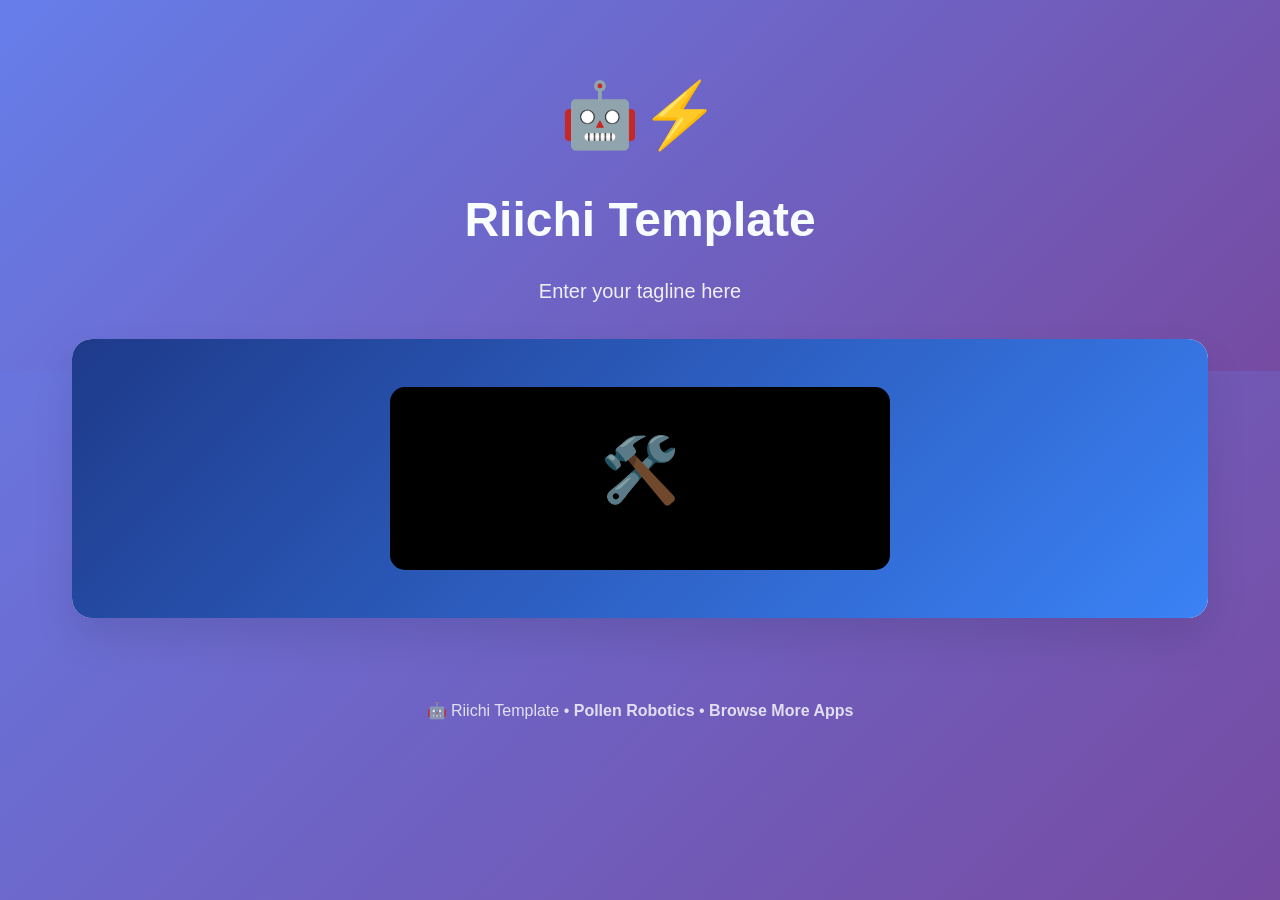
<file: apps/riichi_app/index.html>
<!doctype html>
<html>

<head>
	<meta charset="utf-8" />
	<meta name="viewport" content="width=device-width" />
	<title> Riichi Template </title>
	<link rel="stylesheet" href="style.css" />
</head>

<body>
	<div class="hero">
		<div class="hero-content">
			<div class="app-icon">🤖⚡</div>
			<h1> Riichi Template </h1>
			<p class="tagline">Enter your tagline here</p>
		</div>
	</div>

	<div class="container">
		<div class="main-card">
			<div class="app-preview">
				<div class="preview-image">
					<div class="camera-feed">🛠️</div>
				</div>
			</div>
		</div>
	</div>

	<div class="footer">
		<p>
			🤖 Riichi Template •
			<a href="https://github.com/pollen-robotics" target="_blank">Pollen Robotics</a> •
			<a href="https://huggingface.co/spaces/pollen-robotics/reachy-mini-landing-page#apps" target="_blank">Browse More
				Apps</a>
		</p>
	</div>
</body>

</html>
</file>
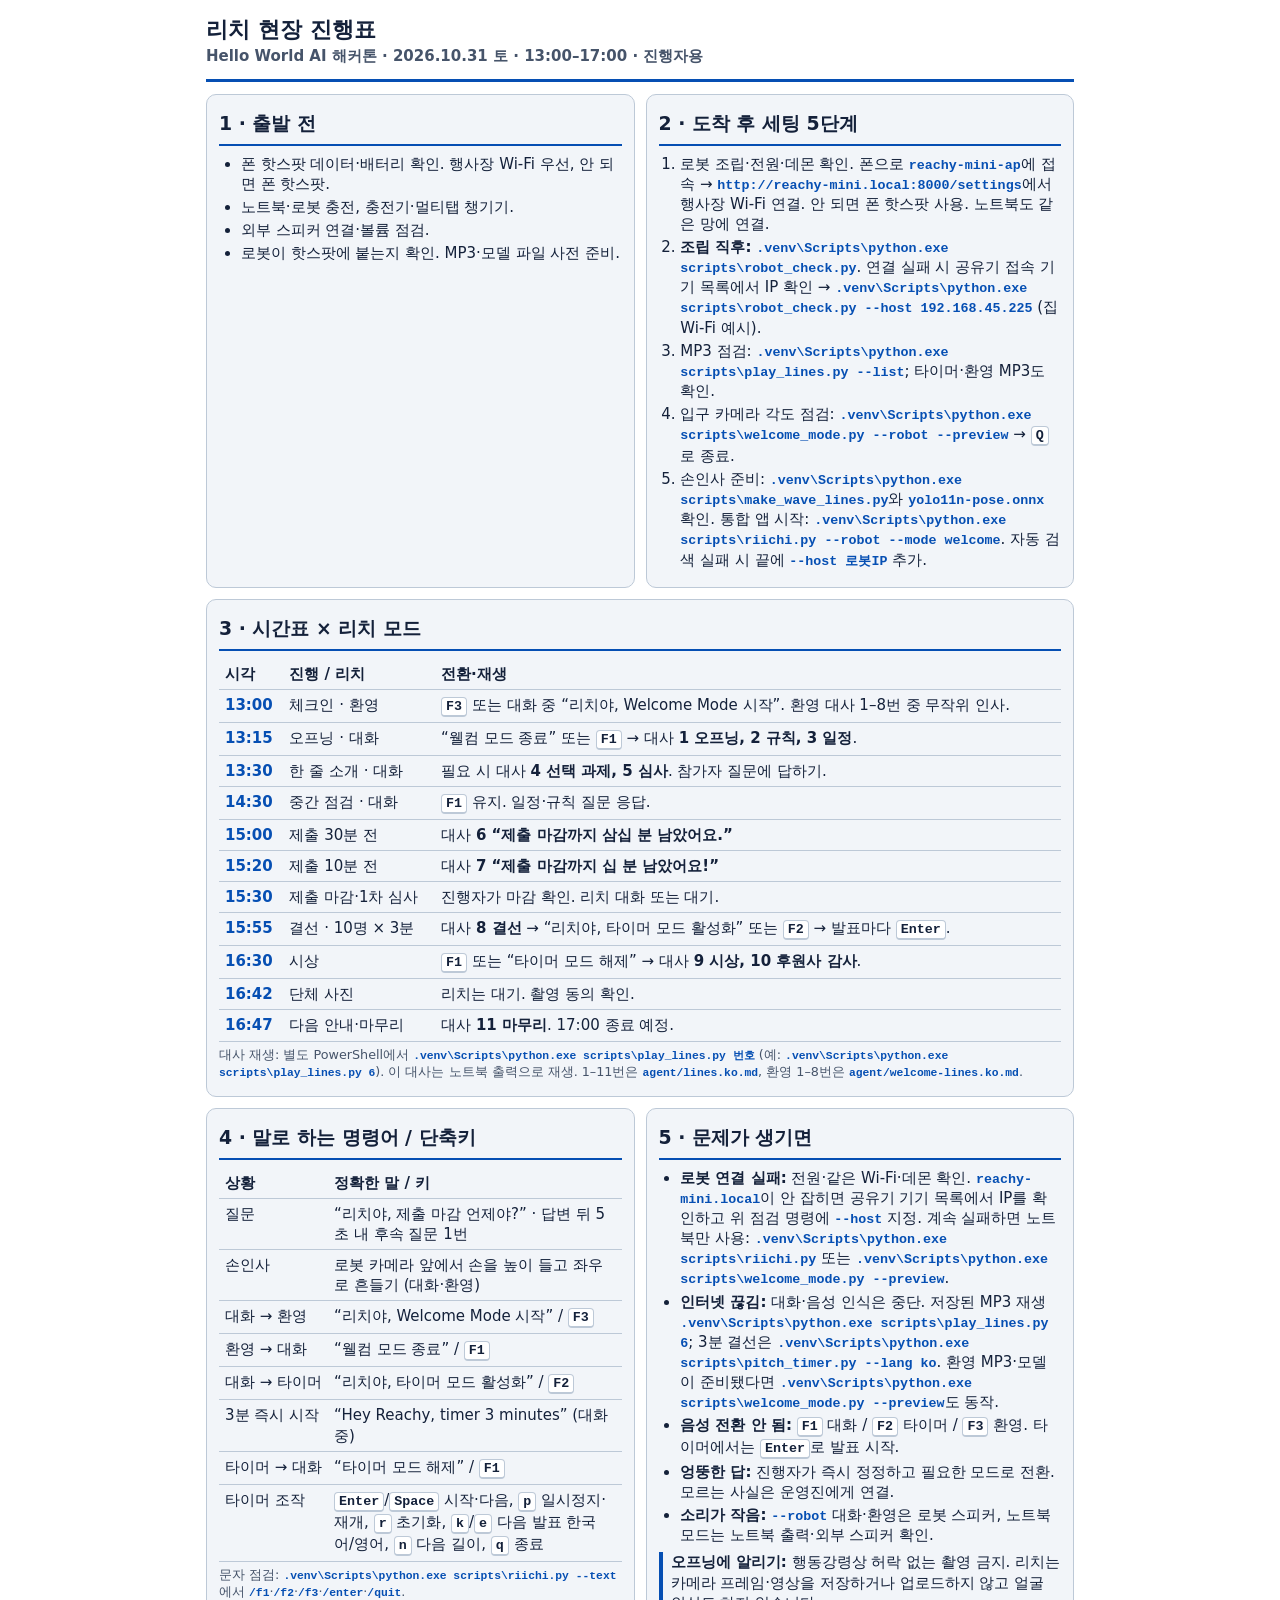
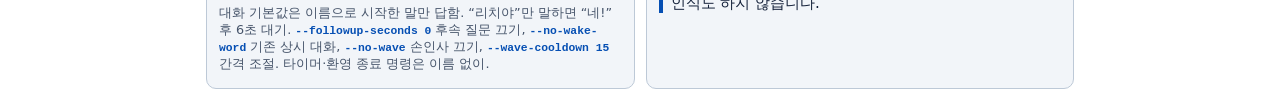
<file: docs/runbook.html>
<!doctype html>
<html lang="ko">
<head>
  <meta charset="utf-8">
  <meta name="viewport" content="width=device-width, initial-scale=1">
  <title>리치 현장 진행표 · Hello World AI 해커톤</title>
  <style>
    :root{color-scheme:light dark;--bg:#fff;--ink:#14213a;--muted:#46546a;--panel:#f2f5f9;--rule:#bdc9d7;--accent:#064fb3}
    @media(prefers-color-scheme:dark){:root{--bg:#101722;--ink:#f2f5fa;--muted:#c9d4e2;--panel:#1b293a;--rule:#52647a;--accent:#a5ceff}}
    *{box-sizing:border-box}html{background:var(--bg);color:var(--ink)}body{font:15px/1.34 system-ui,-apple-system,"Malgun Gothic",sans-serif;max-width:900px;margin:auto;padding:16px}h1{font-size:1.4rem;line-height:1.18;margin:0 0 4px}h2{font-size:1.18rem;margin:0 0 8px;padding:4px 0 8px;border-bottom:2px solid var(--accent)}p{margin:4px 0}header{border-bottom:3px solid var(--accent);padding-bottom:8px;margin-bottom:12px}.sub{color:var(--muted);font-weight:650}.grid{display:grid;gap:11px}.card{background:var(--panel);border:1px solid var(--rule);border-radius:10px;padding:12px;min-width:0}.card.wide{grid-column:1/-1}ul,ol{margin:5px 0;padding-left:1.45em}li{margin:3px 0}code,kbd{font:600 .89em ui-monospace,SFMono-Regular,Consolas,monospace;overflow-wrap:anywhere}code{color:var(--accent)}kbd{display:inline-block;border:1px solid var(--rule);border-bottom-width:2px;border-radius:4px;padding:1px 4px;background:var(--bg)}.cmd{display:block;background:var(--bg);border:1px solid var(--rule);border-radius:5px;margin:3px 0;padding:4px 6px}.table-wrap{overflow-x:auto}table{width:100%;border-collapse:collapse}th,td{text-align:left;vertical-align:top;border-bottom:1px solid var(--rule);padding:5px 6px}th{font-weight:750}td:first-child,th:first-child{white-space:nowrap}.time{font-weight:800;color:var(--accent)}.tiny{font-size:.85em;color:var(--muted)}.note{border-left:4px solid var(--accent);padding-left:8px;margin-top:7px}
    @media(min-width:720px){.grid{grid-template-columns:1fr 1fr}}
    @media print{@page{size:A4 portrait;margin:8mm}*{print-color-adjust:exact;-webkit-print-color-adjust:exact}html{color-scheme:light;--bg:#fff;--ink:#111;--muted:#333;--panel:#f6f7f9;--rule:#aeb8c3;--accent:#003f85}body{max-width:none;padding:0;font-size:8.1pt;line-height:1.2}header{margin-bottom:5px;padding-bottom:4px}h1{font-size:15pt}h2{font-size:9.5pt;margin-bottom:3px;padding-bottom:2px}.grid{grid-template-columns:1fr 1fr;gap:5px}.card{padding:5px 7px;border-radius:4px;break-inside:avoid}li{margin:1px 0}ul,ol{margin:2px 0}.cmd{padding:1px 4px;margin:1px 0}th,td{padding:2px 3px}.tiny{font-size:7pt}.note{margin-top:3px}.table-wrap{overflow:visible}}
  </style>
</head>
<body>
<header>
  <h1>리치 현장 진행표</h1>
  <p class="sub">Hello World AI 해커톤 · 2026.10.31 토 · 13:00–17:00 · 진행자용</p>
</header>
<main class="grid">
  <section class="card" aria-labelledby="before"><h2 id="before">1 · 출발 전</h2>
    <ul>
      <li>폰 핫스팟 데이터·배터리 확인. 행사장 Wi-Fi 우선, 안 되면 폰 핫스팟.</li>
      <li>노트북·로봇 충전, 충전기·멀티탭 챙기기.</li>
      <li>외부 스피커 연결·볼륨 점검.</li>
      <li>로봇이 핫스팟에 붙는지 확인. MP3·모델 파일 사전 준비.</li>
    </ul>
  </section>
  <section class="card" aria-labelledby="setup"><h2 id="setup">2 · 도착 후 세팅 5단계</h2>
    <ol>
      <li>로봇 조립·전원·데몬 확인. 폰으로 <code>reachy-mini-ap</code>에 접속 → <code>http://reachy-mini.local:8000/settings</code>에서 행사장 Wi-Fi 연결. 안 되면 폰 핫스팟 사용. 노트북도 같은 망에 연결.</li>
      <li><strong>조립 직후:</strong> <code>.venv\Scripts\python.exe scripts\robot_check.py</code>. 연결 실패 시 공유기 접속 기기 목록에서 IP 확인 → <code>.venv\Scripts\python.exe scripts\robot_check.py --host 192.168.45.225</code> (집 Wi-Fi 예시).</li>
      <li>MP3 점검: <code>.venv\Scripts\python.exe scripts\play_lines.py --list</code>; 타이머·환영 MP3도 확인.</li>
      <li>입구 카메라 각도 점검: <code>.venv\Scripts\python.exe scripts\welcome_mode.py --robot --preview</code> → <kbd>Q</kbd>로 종료.</li>
      <li>손인사 준비: <code>.venv\Scripts\python.exe scripts\make_wave_lines.py</code>와 <code>yolo11n-pose.onnx</code> 확인. 통합 앱 시작: <code>.venv\Scripts\python.exe scripts\riichi.py --robot --mode welcome</code>. 자동 검색 실패 시 끝에 <code>--host 로봇IP</code> 추가.</li>
    </ol>
  </section>
  <section class="card wide" aria-labelledby="schedule"><h2 id="schedule">3 · 시간표 × 리치 모드</h2>
    <div class="table-wrap"><table><thead><tr><th>시각</th><th>진행 / 리치</th><th>전환·재생</th></tr></thead><tbody>
      <tr><td class="time">13:00</td><td>체크인 · 환영</td><td><kbd>F3</kbd> 또는 대화 중 “리치야, Welcome Mode 시작”. 환영 대사 1–8번 중 무작위 인사.</td></tr>
      <tr><td class="time">13:15</td><td>오프닝 · 대화</td><td>“웰컴 모드 종료” 또는 <kbd>F1</kbd> → 대사 <strong>1 오프닝, 2 규칙, 3 일정</strong>.</td></tr>
      <tr><td class="time">13:30</td><td>한 줄 소개 · 대화</td><td>필요 시 대사 <strong>4 선택 과제, 5 심사</strong>. 참가자 질문에 답하기.</td></tr>
      <tr><td class="time">14:30</td><td>중간 점검 · 대화</td><td><kbd>F1</kbd> 유지. 일정·규칙 질문 응답.</td></tr>
      <tr><td class="time">15:00</td><td>제출 30분 전</td><td>대사 <strong>6 “제출 마감까지 삼십 분 남았어요.”</strong></td></tr>
      <tr><td class="time">15:20</td><td>제출 10분 전</td><td>대사 <strong>7 “제출 마감까지 십 분 남았어요!”</strong></td></tr>
      <tr><td class="time">15:30</td><td>제출 마감·1차 심사</td><td>진행자가 마감 확인. 리치 대화 또는 대기.</td></tr>
      <tr><td class="time">15:55</td><td>결선 · 10명 × 3분</td><td>대사 <strong>8 결선</strong> → “리치야, 타이머 모드 활성화” 또는 <kbd>F2</kbd> → 발표마다 <kbd>Enter</kbd>.</td></tr>
      <tr><td class="time">16:30</td><td>시상</td><td><kbd>F1</kbd> 또는 “타이머 모드 해제” → 대사 <strong>9 시상, 10 후원사 감사</strong>.</td></tr>
      <tr><td class="time">16:42</td><td>단체 사진</td><td>리치는 대기. 촬영 동의 확인.</td></tr>
      <tr><td class="time">16:47</td><td>다음 안내·마무리</td><td>대사 <strong>11 마무리</strong>. 17:00 종료 예정.</td></tr>
    </tbody></table></div>
    <p class="tiny">대사 재생: 별도 PowerShell에서 <code>.venv\Scripts\python.exe scripts\play_lines.py 번호</code> (예: <code>.venv\Scripts\python.exe scripts\play_lines.py 6</code>). 이 대사는 노트북 출력으로 재생. 1–11번은 <code>agent/lines.ko.md</code>, 환영 1–8번은 <code>agent/welcome-lines.ko.md</code>.</p>
  </section>
  <section class="card" aria-labelledby="controls"><h2 id="controls">4 · 말로 하는 명령어 / 단축키</h2>
    <table><thead><tr><th>상황</th><th>정확한 말 / 키</th></tr></thead><tbody>
      <tr><td>질문</td><td>“리치야, 제출 마감 언제야?” · 답변 뒤 5초 내 후속 질문 1번</td></tr>
      <tr><td>손인사</td><td>로봇 카메라 앞에서 손을 높이 들고 좌우로 흔들기 (대화·환영)</td></tr>
      <tr><td>대화 → 환영</td><td>“리치야, Welcome Mode 시작” / <kbd>F3</kbd></td></tr>
      <tr><td>환영 → 대화</td><td>“웰컴 모드 종료” / <kbd>F1</kbd></td></tr>
      <tr><td>대화 → 타이머</td><td>“리치야, 타이머 모드 활성화” / <kbd>F2</kbd></td></tr>
      <tr><td>3분 즉시 시작</td><td>“Hey Reachy, timer 3 minutes” (대화 중)</td></tr>
      <tr><td>타이머 → 대화</td><td>“타이머 모드 해제” / <kbd>F1</kbd></td></tr>
      <tr><td>타이머 조작</td><td><kbd>Enter</kbd>/<kbd>Space</kbd> 시작·다음, <kbd>p</kbd> 일시정지·재개, <kbd>r</kbd> 초기화, <kbd>k</kbd>/<kbd>e</kbd> 다음 발표 한국어/영어, <kbd>n</kbd> 다음 길이, <kbd>q</kbd> 종료</td></tr>
    </tbody></table>
    <p class="tiny">문자 점검: <code>.venv\Scripts\python.exe scripts\riichi.py --text</code>에서 <code>/f1</code>·<code>/f2</code>·<code>/f3</code>·<code>/enter</code>·<code>/quit</code>.</p>
    <p class="tiny">대화 기본값은 이름으로 시작한 말만 답함. “리치야”만 말하면 “네!” 후 6초 대기. <code>--followup-seconds 0</code> 후속 질문 끄기, <code>--no-wake-word</code> 기존 상시 대화, <code>--no-wave</code> 손인사 끄기, <code>--wave-cooldown 15</code> 간격 조절. 타이머·환영 종료 명령은 이름 없이.</p>
  </section>
  <section class="card" aria-labelledby="trouble"><h2 id="trouble">5 · 문제가 생기면</h2>
    <ul>
      <li><strong>로봇 연결 실패:</strong> 전원·같은 Wi-Fi·데몬 확인. <code>reachy-mini.local</code>이 안 잡히면 공유기 기기 목록에서 IP를 확인하고 위 점검 명령에 <code>--host</code> 지정. 계속 실패하면 노트북만 사용: <code>.venv\Scripts\python.exe scripts\riichi.py</code> 또는 <code>.venv\Scripts\python.exe scripts\welcome_mode.py --preview</code>.</li>
      <li><strong>인터넷 끊김:</strong> 대화·음성 인식은 중단. 저장된 MP3 재생 <code>.venv\Scripts\python.exe scripts\play_lines.py 6</code>; 3분 결선은 <code>.venv\Scripts\python.exe scripts\pitch_timer.py --lang ko</code>. 환영 MP3·모델이 준비됐다면 <code>.venv\Scripts\python.exe scripts\welcome_mode.py --preview</code>도 동작.</li>
      <li><strong>음성 전환 안 됨:</strong> <kbd>F1</kbd> 대화 / <kbd>F2</kbd> 타이머 / <kbd>F3</kbd> 환영. 타이머에서는 <kbd>Enter</kbd>로 발표 시작.</li>
      <li><strong>엉뚱한 답:</strong> 진행자가 즉시 정정하고 필요한 모드로 전환. 모르는 사실은 운영진에게 연결.</li>
      <li><strong>소리가 작음:</strong> <code>--robot</code> 대화·환영은 로봇 스피커, 노트북 모드는 노트북 출력·외부 스피커 확인.</li>
    </ul>
    <p class="note"><strong>오프닝에 알리기:</strong> 행동강령상 허락 없는 촬영 금지. 리치는 카메라 프레임·영상을 저장하거나 업로드하지 않고 얼굴 인식도 하지 않습니다.</p>
  </section>
</main>
</body>
</html>
</file>
<file: apps/riichi_app/style.css>
* {
	margin: 0;
	padding: 0;
	box-sizing: border-box;
}

body {
	font-family: -apple-system, BlinkMacSystemFont, "Segoe UI", Roboto, "Helvetica Neue", Arial, sans-serif;
	line-height: 1.6;
	color: #333;
	background: linear-gradient(135deg, #667eea 0%, #764ba2 100%);
	min-height: 100vh;
}

.hero {
	background: linear-gradient(135deg, #667eea 0%, #764ba2 100%);
	color: white;
	padding: 4rem 2rem;
	text-align: center;
}

.hero-content {
	max-width: 800px;
	margin: 0 auto;
}

.app-icon {
	font-size: 4rem;
	margin-bottom: 1rem;
	display: inline-block;
}

.hero h1 {
	font-size: 3rem;
	font-weight: 700;
	margin-bottom: 1rem;
	background: linear-gradient(45deg, #fff, #f0f9ff);
	background-clip: text;
	-webkit-background-clip: text;
	-webkit-text-fill-color: transparent;
}

.tagline {
	font-size: 1.25rem;
	opacity: 0.9;
	max-width: 600px;
	margin: 0 auto;
}

.container {
	max-width: 1200px;
	margin: 0 auto;
	padding: 0 2rem;
	position: relative;
	z-index: 2;
}

.main-card {
	background: white;
	border-radius: 20px;
	box-shadow: 0 20px 40px rgba(0, 0, 0, 0.1);
	margin-top: -2rem;
	overflow: hidden;
	margin-bottom: 3rem;
}

.app-preview {
	background: linear-gradient(135deg, #1e3a8a, #3b82f6);
	padding: 3rem;
	color: white;
	text-align: center;
	position: relative;
}

.preview-image {
	background: #000;
	border-radius: 15px;
	padding: 2rem;
	max-width: 500px;
	margin: 0 auto;
	position: relative;
	overflow: hidden;
}

.camera-feed {
	font-size: 4rem;
	margin-bottom: 1rem;
	opacity: 0.7;
}

.detection-overlay {
	position: absolute;
	top: 50%;
	left: 50%;
	transform: translate(-50%, -50%);
	width: 100%;
}

.bbox {
	background: rgba(34, 197, 94, 0.9);
	color: white;
	padding: 0.5rem 1rem;
	border-radius: 8px;
	font-size: 0.9rem;
	font-weight: 600;
	margin: 0.5rem;
	display: inline-block;
	border: 2px solid #22c55e;
}

.app-details {
	padding: 3rem;
}

.app-details h2 {
	font-size: 2rem;
	color: #1e293b;
	margin-bottom: 2rem;
	text-align: center;
}

.template-info {
	display: grid;
	grid-template-columns: repeat(auto-fit, minmax(300px, 1fr));
	gap: 2rem;
	margin-bottom: 3rem;
}

.info-box {
	background: #f0f9ff;
	border: 2px solid #e0f2fe;
	border-radius: 12px;
	padding: 2rem;
}

.info-box h3 {
	color: #0c4a6e;
	margin-bottom: 1rem;
	font-size: 1.2rem;
}

.info-box p {
	color: #0369a1;
	line-height: 1.6;
}

.how-to-use {
	background: #fefce8;
	border: 2px solid #fde047;
	border-radius: 12px;
	padding: 2rem;
	margin-top: 3rem;
}

.how-to-use h3 {
	color: #a16207;
	margin-bottom: 1.5rem;
	font-size: 1.3rem;
	text-align: center;
}

.steps {
	display: flex;
	flex-direction: column;
	gap: 1.5rem;
}

.step {
	display: flex;
	align-items: flex-start;
	gap: 1rem;
}

.step-number {
	background: #eab308;
	color: white;
	width: 2rem;
	height: 2rem;
	border-radius: 50%;
	display: flex;
	align-items: center;
	justify-content: center;
	font-weight: bold;
	flex-shrink: 0;
}

.step h4 {
	color: #a16207;
	margin-bottom: 0.5rem;
	font-size: 1.1rem;
}

.step p {
	color: #ca8a04;
}

.download-card {
	background: white;
	border-radius: 20px;
	box-shadow: 0 20px 40px rgba(0, 0, 0, 0.1);
	padding: 3rem;
	text-align: center;
}

.download-card h2 {
	font-size: 2rem;
	color: #1e293b;
	margin-bottom: 1rem;
}

.download-card>p {
	color: #64748b;
	font-size: 1.1rem;
	margin-bottom: 2rem;
}

.dashboard-config {
	margin-bottom: 2rem;
	text-align: left;
	max-width: 400px;
	margin-left: auto;
	margin-right: auto;
}

.dashboard-config label {
	display: block;
	color: #374151;
	font-weight: 600;
	margin-bottom: 0.5rem;
}

.dashboard-config input {
	width: 100%;
	padding: 0.75rem 1rem;
	border: 2px solid #e5e7eb;
	border-radius: 8px;
	font-size: 0.95rem;
	transition: border-color 0.2s;
}

.dashboard-config input:focus {
	outline: none;
	border-color: #667eea;
}

.install-btn {
	background: linear-gradient(135deg, #667eea, #764ba2);
	color: white;
	border: none;
	padding: 1.25rem 3rem;
	border-radius: 16px;
	font-size: 1.2rem;
	font-weight: 700;
	cursor: pointer;
	transition: all 0.3s ease;
	display: inline-flex;
	align-items: center;
	gap: 0.75rem;
	margin-bottom: 2rem;
	box-shadow: 0 8px 25px rgba(102, 126, 234, 0.3);
}

.install-btn:hover:not(:disabled) {
	transform: translateY(-3px);
	box-shadow: 0 15px 35px rgba(102, 126, 234, 0.4);
}

.install-btn:disabled {
	opacity: 0.7;
	cursor: not-allowed;
	transform: none;
}

.manual-option {
	background: #f8fafc;
	border-radius: 12px;
	padding: 2rem;
	margin-top: 2rem;
}

.manual-option h3 {
	color: #1e293b;
	margin-bottom: 1rem;
	font-size: 1.2rem;
}

.manual-option>p {
	color: #64748b;
	margin-bottom: 1rem;
}

.btn-icon {
	font-size: 1.1rem;
}

.install-status {
	padding: 1rem;
	border-radius: 8px;
	font-size: 0.9rem;
	text-align: center;
	display: none;
	margin-top: 1rem;
}

.install-status.success {
	background: #dcfce7;
	color: #166534;
	border: 1px solid #bbf7d0;
}

.install-status.error {
	background: #fef2f2;
	color: #dc2626;
	border: 1px solid #fecaca;
}

.install-status.loading {
	background: #dbeafe;
	color: #1d4ed8;
	border: 1px solid #bfdbfe;
}

.install-status.info {
	background: #e0f2fe;
	color: #0369a1;
	border: 1px solid #7dd3fc;
}

.manual-install {
	background: #1f2937;
	border-radius: 8px;
	padding: 1rem;
	margin-bottom: 1rem;
	display: flex;
	align-items: center;
	gap: 1rem;
}

.manual-install code {
	color: #10b981;
	font-family: 'SF Mono', 'Monaco', 'Inconsolata', 'Roboto Mono', monospace;
	font-size: 0.85rem;
	flex: 1;
	overflow-x: auto;
}

.copy-btn {
	background: #374151;
	color: white;
	border: none;
	padding: 0.5rem 1rem;
	border-radius: 6px;
	font-size: 0.8rem;
	cursor: pointer;
	transition: background-color 0.2s;
}

.copy-btn:hover {
	background: #4b5563;
}

.manual-steps {
	color: #6b7280;
	font-size: 0.9rem;
	line-height: 1.8;
}

.footer {
	text-align: center;
	padding: 2rem;
	color: white;
	opacity: 0.8;
}

.footer a {
	color: white;
	text-decoration: none;
	font-weight: 600;
}

.footer a:hover {
	text-decoration: underline;
}

/* Responsive Design */
@media (max-width: 768px) {
	.hero {
		padding: 2rem 1rem;
	}

	.hero h1 {
		font-size: 2rem;
	}

	.container {
		padding: 0 1rem;
	}

	.app-details,
	.download-card {
		padding: 2rem;
	}

	.features-grid {
		grid-template-columns: 1fr;
	}

	.download-options {
		grid-template-columns: 1fr;
	}
}
</file>
